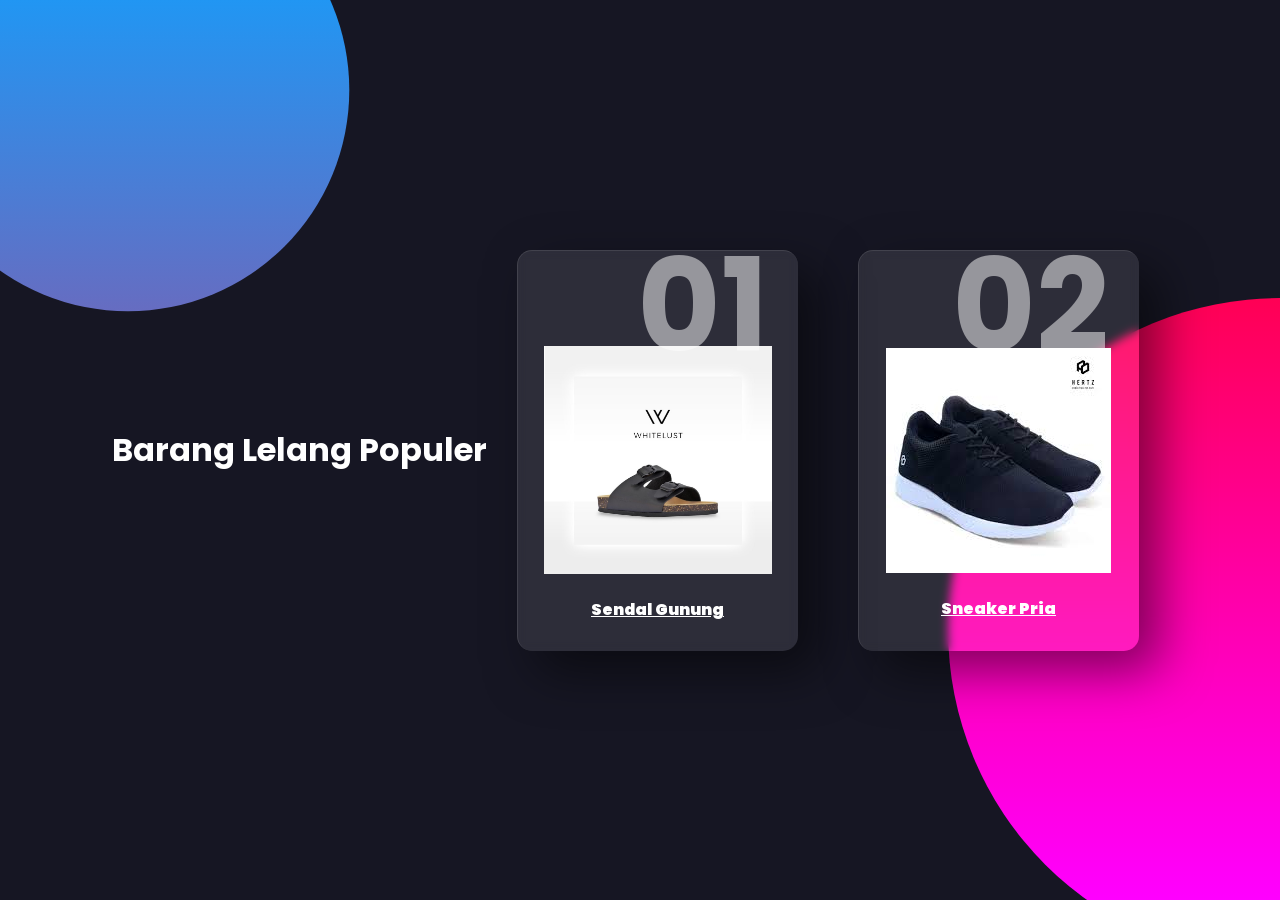
<file: Landing Page/index.html>
<html lang="en">
<head>
    <meta charset="UTF-8">
    <meta http-equiv="X-UA-Compatible" content="IE=edge">
    <meta name="viewport" content="width=device-width, initial-scale=1.0">
    <title>Document</title>
    <link rel="stylesheet" href="asset/style.css">
    <link
    href="https://fonts.googleapis.com/css2?family=Poppins:wght@400;700&display=swap"
    rel="stylesheet"
  />
  <link rel="preconnect" href="https://fonts.gstatic.com" />
</head>
<h1>Barang Lelang Populer</h1>
<body> 
   
    <div class="container">
     
        <div class="card">
           
            <div class="content">
                <h2>01</h2>
                <br><br><br>
               <img src="asset/sandal2.jpg" style="width: 95%;">
               <a href="#">Sendal Gunung</a>
               
            </div>
           
        </div>
       
     
        <div class="card">
            <div class="content">
                <h2>02</h2>
                <br><br><br>
                <img src="asset/sptu.jpg">
                <a href="#">Sneaker Pria</a>
              </div>
        </div>
    </div>
</body>
</html>

<script
type="text/javascript"
src="asset/script/vanilla-tilt.js"
></script>
<script>
VanillaTilt.init(document.querySelectorAll(".card"), {
  max: 25,
  speed: 400,
  glare: true,
  "max-glare": 1,
});
</script>
</file>
<file: Landing Page/asset/style.css>
* {
    margin: 0;
    padding: 0;
    color: #fff;
    font-family: "Poppins", sans-serif;
  }
  
  body{
      display: flex;
      justify-content: center;
      align-items: center;
      min-height: 100vh;
      background: #161623;
  
  }
  body::before{
      content: '';
      position: absolute;
      top: 0;
      left: 0;
      width: 100%;
      height: 100%;
      background: linear-gradient(#f00,#f0f);
      clip-path: circle(30% at right 70%);
  }
  body::after{
      content: '';
      position: absolute;
      top: 0;
      left: 0;
      width: 100%;
      height: 100%;
      background: linear-gradient(#2196f3,#e91e63);
      clip-path: circle(20% at 10% 10%);
  }
  .container{
      position: relative;
      display: flex;
      justify-content: center;
      align-items: center;
      max-width: 1200px;
      flex-wrap: wrap;
      z-index: 1;
  }
  .container .card{
      position: relative;
      width: 280px;
      height: 400px;
      margin: 30px;
      box-shadow: 20px 20px 50px rgba(0, 0, 0, 0.5);
      border-radius: 15px;
      background: rgba(255, 255, 255, 0.1);
      overflow: hidden;
      display: flex;
      justify-content: center;
      align-items: center;
      border-top: 1px solid rgba(255, 255, 255, 0.1);    
      border-left: 1px solid rgba(255, 255, 255, 0.1);  
      backdrop-filter: blur(5px);
  }
  .container .card .content{
      padding: 20px;
      text-align: center;
      transition: 0.5s;
  }
  .container .card .content h2{
      position: absolute;
      top: -40px;
      right: 30px;
      font-size: 8em;
      color: rgba(255, 255, 255, 0.5);
      pointer-events: none;
  }
  .container .card .content h3{
      font-size: 1.8em;
      color: #fff;
      z-index: 1;
  }
  .container .card .content p{
      font-size: 1em;
      color : #fff;
      font-weight: 300;
  }
  .container .card .content a{
      position: relative;
      display: inline-block;
      padding: 8px 20px;
      margin-top: 15px;
      color: #fff;
    
      font-weight: 1000;
  }
  
  
  section {
    position: relative;
    display: flex;
    justify-content: center;
    align-items: center;
    max-width: 1200px;
    flex-wrap: wrap;
    z-index: 1;
  }
  
  section .card {
    position: relative;
    width: 280px;
    height: 400px;
    margin: 30px;
    box-shadow: 20px 20px 50px #12121280;
    border-radius: 15px;
    background: #ffffff1b;
    overflow: hidden;
    display: flex;
    justify-content: center;
    align-items: center;
    border-top: 1px solid #ffffff80;
    border-left: 1px solid #ffffff80;
    backdrop-filter: blur(5px);
  }
  
  section .card .item {
    padding: 20px;
    text-align: center;
    transform: translateY(100px);
    opacity: 0;
    transition: 0.5s;
  }
  
  section .card:hover .item {
    transform: translateY(0px);
    opacity: 1;
  }
  
  section .card .item h1 {
    position: absolute;
    top: -80px;
    right: 20px;
    font-size: 8em;
    pointer-events: none;
    color: #ffffff0d;
  }
  
  section .card .item h2 {
    font-size: 1.8em;
    color: #fff;
    z-index: 1;
  }
  
  section .card .item p {
    font-size: 1em;
    color: #fff;
    font-weight: 300;
  }
</file>
